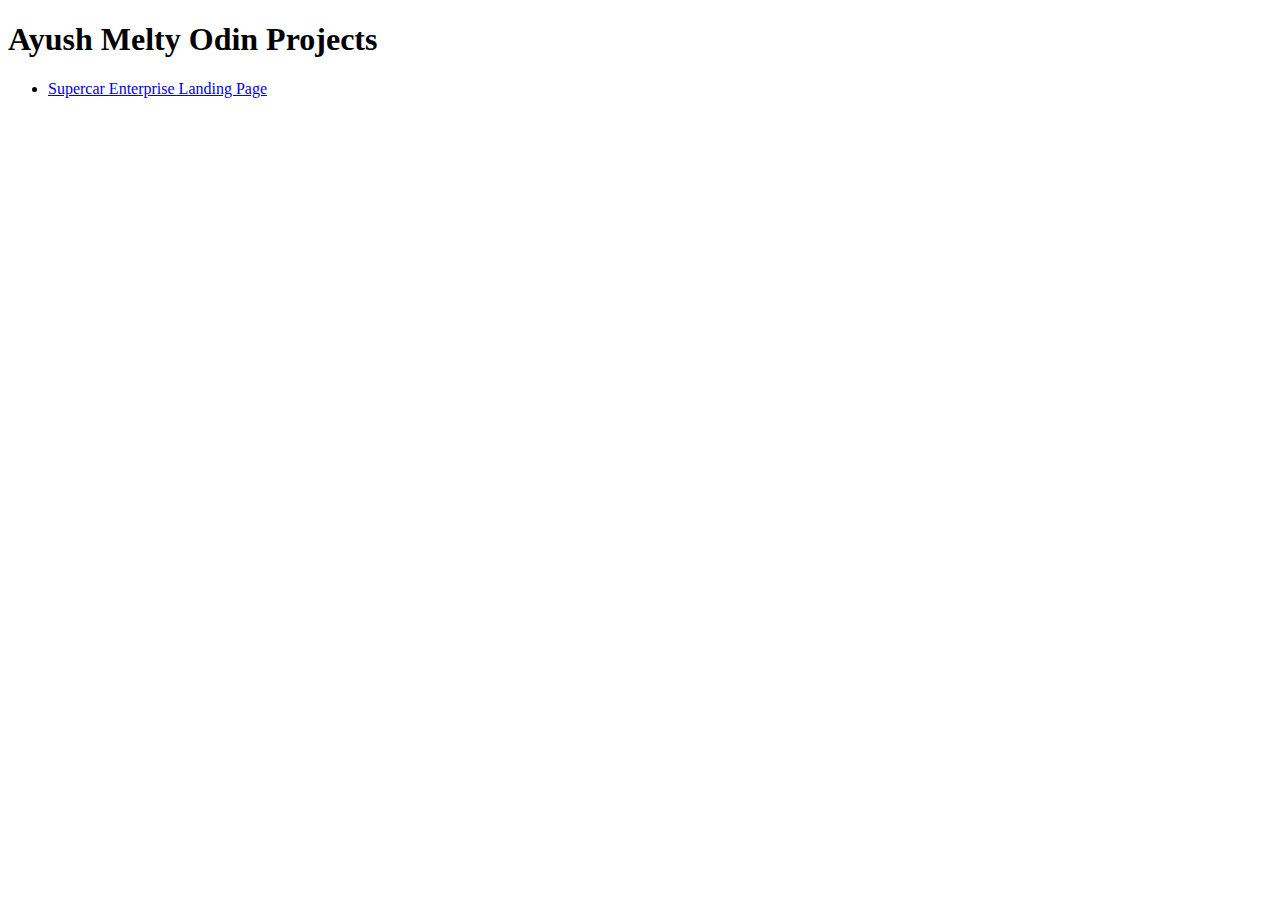
<file: index.html>
<!DOCTYPE html>
<html lang="en">
<head>
    <meta charset="UTF-8">
    <meta name="viewport" content="width=device-width, initial-scale=1.0">
    <title>OdinProjects</title>
</head>
<body>
    <h1>Ayush Melty Odin Projects</h1>
    <ul>
        <li><a href="/OdinProjects/landingpage">Supercar Enterprise Landing Page</a></li>
    </ul>
    
</body>
</html>
</file>
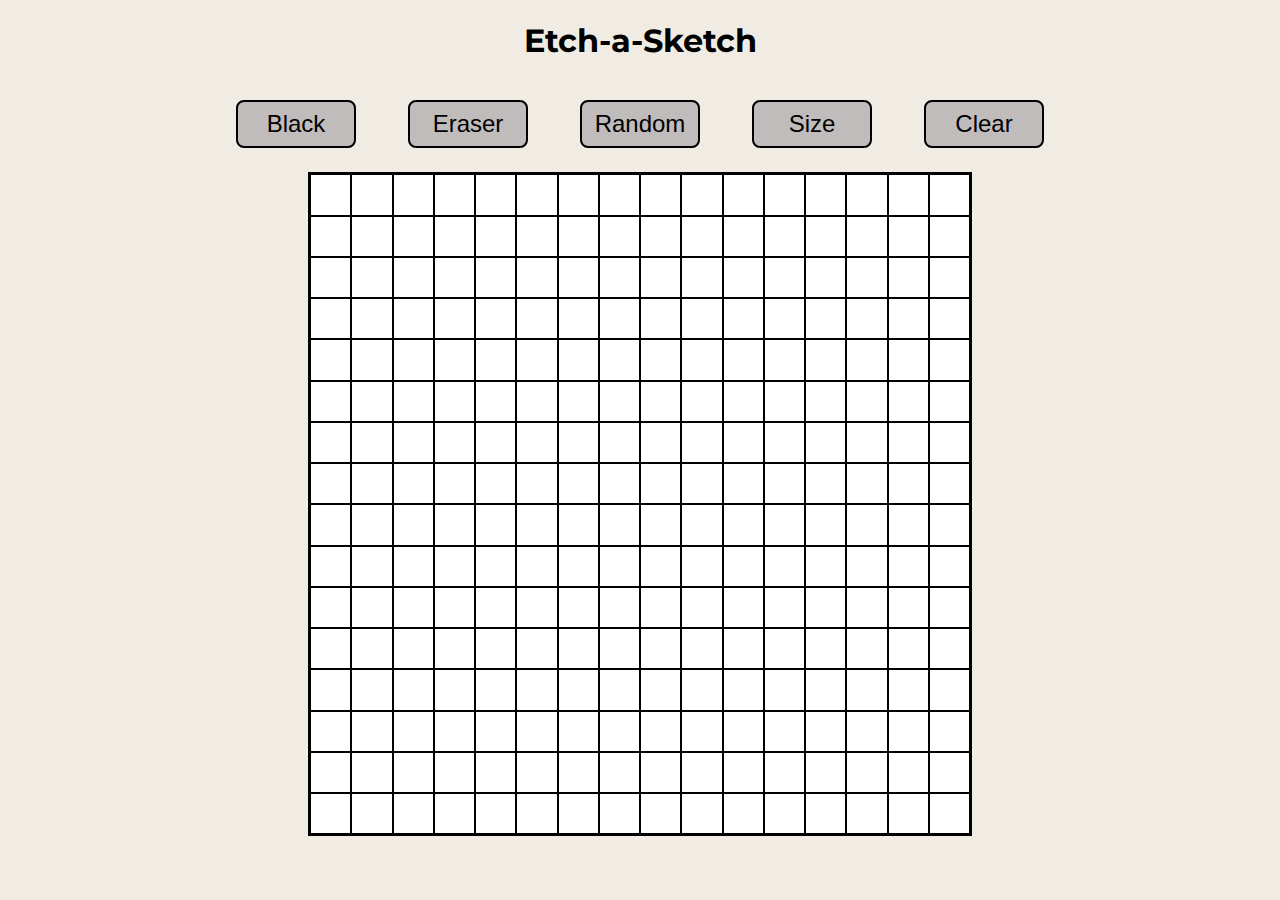
<file: etchasketch/index.html>
<!DOCTYPE html>
<html lang="en">
<head>
    <meta charset="UTF-8">
    <meta name="viewport" content="width=device-width, initial-scale=1.0">
    <title>Etch-A-Sketch</title>
    <link rel="preconnect" href="https://fonts.googleapis.com">
    <link rel="preconnect" href="https://fonts.gstatic.com" crossorigin>
    <link href="https://fonts.googleapis.com/css2?family=Montserrat:ital,wght@0,100..900;1,100..900&display=swap" rel="stylesheet">
    <link rel="stylesheet" href="style.css">
</head>
<body>
    <h1>Etch-a-Sketch</h1>
        <button id="black">Black</button>
        <button id="eraser">Eraser</button>
        <button id="random">Random</button>
        <button id="size">Size</button>
        <button id="clear">Clear</button>
    
    <div class="container">
    </div>

    <script src="script.js"></script>
</body>
</html>
</file>
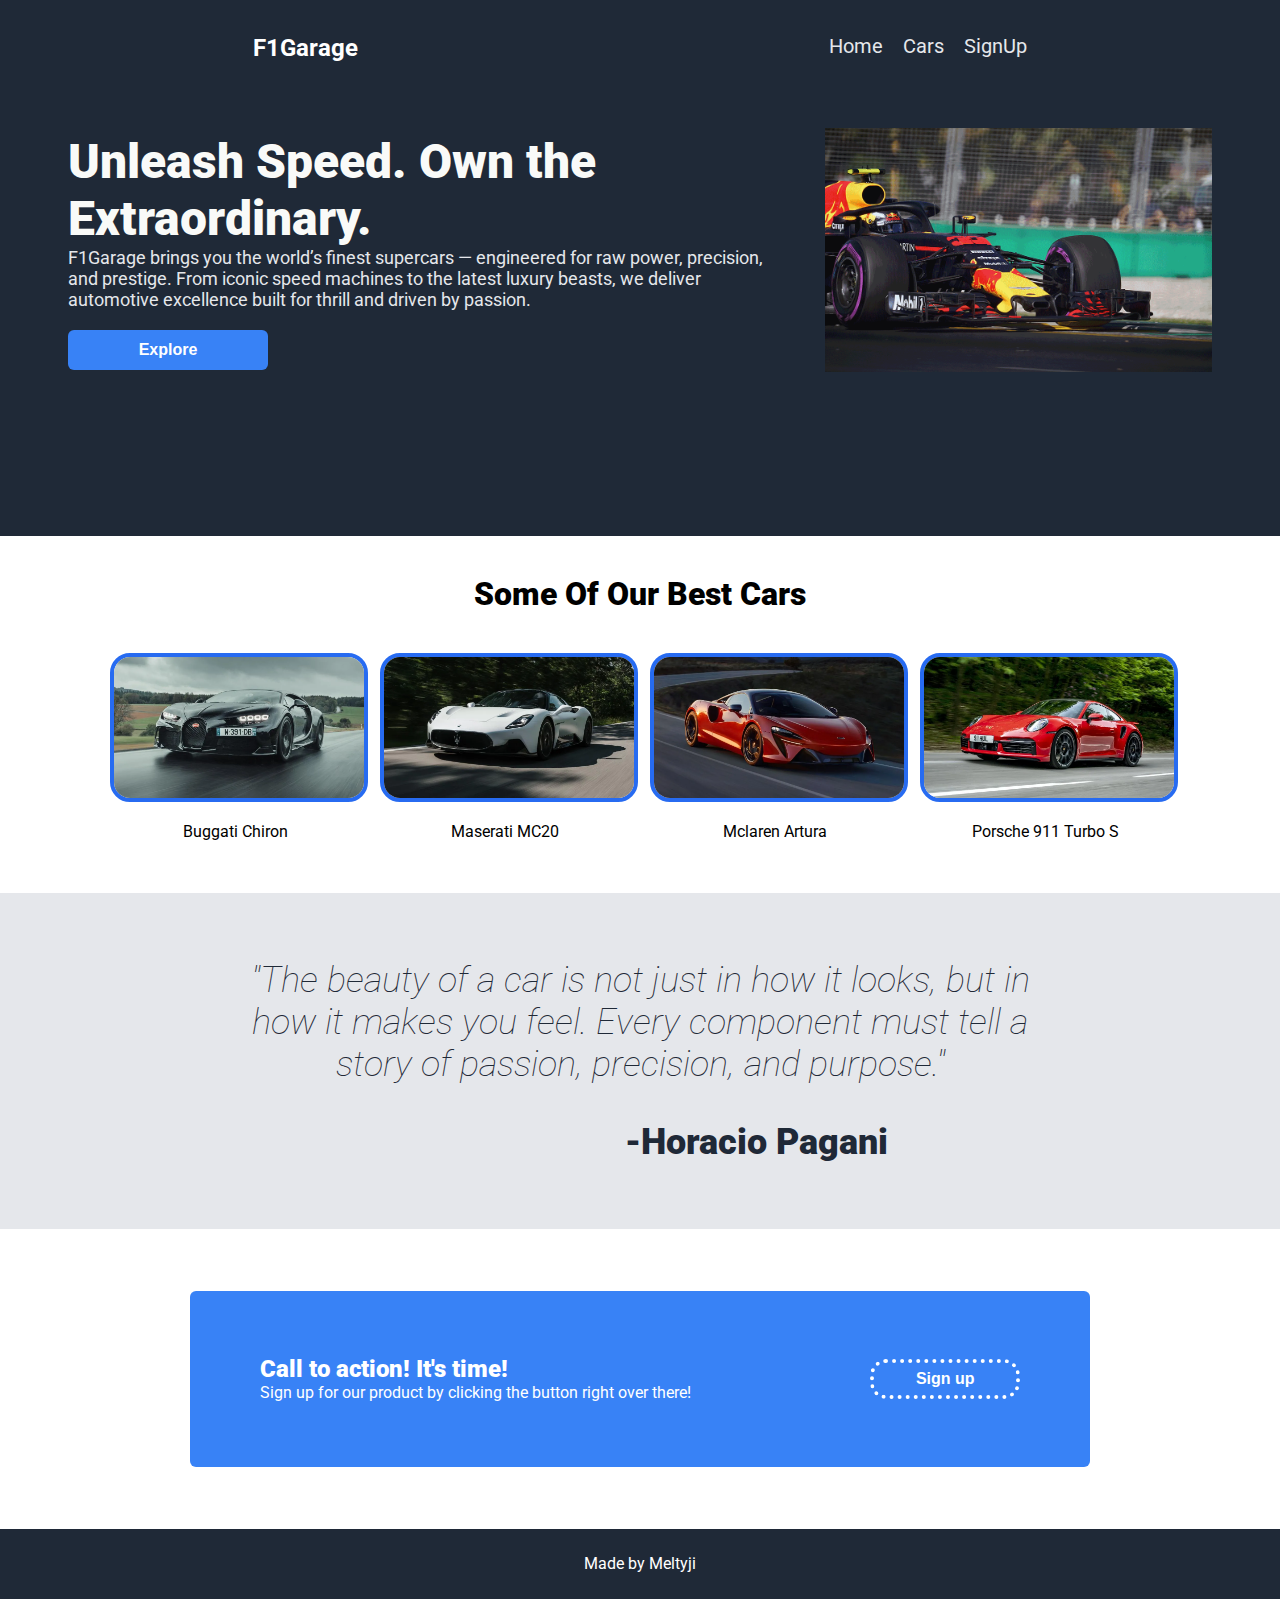
<file: landingpage/index.html>
<!DOCTYPE html>
<html lang="en">
<head>
    <meta charset="UTF-8">
    <meta name="viewport" content="width=device-width, initial-scale=1.0">
    <title>SuperCars</title>
    <link href="https://fonts.googleapis.com/css2?family=Roboto&display=swap" rel="stylesheet">
    <link rel="stylesheet" href="style.css">
</head>
<body>
    <div class="header">
        <div class="nav">
            <div class="left">
                <ul>
                    <li><a href="#">F1Garage</a></li>                    
                </ul>
            </div>
            <div class="right">
                <ul>
                    <li><a href="#">Home</a></li>
                    <li><a href="#">Cars</a></li>
                    <li><a href="#">SignUp</a></li>
                   
                </ul>
            </div>
        </div>
        <div class="content">
            <div class="leftcontent">
                <h1>Unleash Speed. Own the Extraordinary.</h1>
                <p>F1Garage brings you the world’s finest supercars — engineered for raw power, precision, and prestige. From iconic speed machines to the latest luxury beasts, we deliver automotive excellence built for thrill and driven by passion.</p>
                <button class="blue-button">Explore</button>
            </div>
            <div class="rightcontent">
                <img src="images/hero.gif" alt="dispaly of f1 cars" class="hero-img">
            </div>
        </div>

        
    </div>
    <div class="container">
        <div class="prodsec">
            <h1>Some Of Our Best Cars</h1>
            <div class="prod">
                <div class="prodcard">
                    <div class="car">
                        <img src="images/buggati.webp" alt="buggati">
                        
                    </div>
                    <p>Buggati Chiron</p>
                    
                </div>
                <div class="prodcard">
                    <div class="car">
                        <img src="images/maserati.webp" alt="buggati">
                        
                    </div>
                    <p>Maserati MC20</p>
                    
                </div>
                <div class="prodcard">
                    <div class="car">
                        <img src="images/mclaren.webp" alt="buggati">
                        
                    </div>
                    <p>Mclaren Artura</p>
                    
                </div>
                <div class="prodcard">
                    <div class="car">
                        <img src="images/porsche.webp" alt="buggati">
                        
                    </div>
                    <p>Porsche 911 Turbo S</p>
                    
                </div>
            </div>
            
        </div>
        <div class="qsec">
            <p class="quote">"The beauty of a car is not just in how it looks, but in how it makes you feel. Every component must tell a story of passion, precision, and purpose."</p>
            <p class="speaker">-Horacio Pagani</p>
        </div>
        <div class="signupsec">
            <div class="singupcontainer">
                <div class="lefttext">
                    <p class="upper">Call to action! It's time!</p>
                    <p class="lower">Sign up for our product by clicking the button right over there!</p>
                </div>
                <div class="righttext">
                    <button class="signupbutton">Sign up</button>
                </div>
            </div>
        </div>
    </div>
    <div class="footer">Made by Meltyji</div>
    
</body>
</html>
</file>
<file: etchasketch/style.css>
body{
    background-color: rgb(240, 235, 227);
    font-family: "Montserrat", sans-serif;
    text-align: center;
    /* padding: 16px; */
}
h1{
    font-size: 32px;
    margin-bottom: 16px;
}
button{
    background-color: rgb(192, 188, 188);
    font-size: 24px;
    height: 48px;
    width: 120px;
    border: 2px solid black;
    border-radius: 8px;
    cursor: pointer;
    margin: 24px;
    transition: background-color 0.3s;
    
    
}
button:hover{
    background-color: rgb(255, 255, 255);
}
.container{
    width: 660px;
    height: 660px;
    border: 2px solid black;
    margin: 0 auto;
    display: flex;
    flex-direction: column;
    /* background-color: white; */
}
.row{
    display: flex;
    flex: 1;
}
.cell{
    flex: 1;
    border: 0.5px solid black;
    background-color: white;
    transition: background-color 0.3s;
}
</file>
<file: landingpage/style.css>
body{
    display: flex;
    flex-direction: column;
    justify-content: center;
    padding: 0;
    margin: 0;
    font-family: 'Roboto', sans-serif;
}
.container{
    flex: 1;
    /* background-color: aqua; */
}
.header{
    background-color: #1f2937;
    height: 500px;
    padding:18px;
    /* flex: 1; */
}

.footer{
    height: 70px;
    background-color: #1f2937;
    color: white;
    display: flex;
    justify-content: center;
    align-items: center;
    /* font-style: italic; */
}
.nav{
    display: flex;
    justify-content: space-around;
    align-items: flex-start;
}
.left a{
    color: white;
    text-decoration: none;
    font-size: 24px;
    font-weight: bold;
    /* padding: 10px 20px; */
}
.right a{
    color: #e5e7eb;
    text-decoration: none;
    font-size: 20px;
    font-weight: light;

}
ul{
    display: flex;
    list-style: none;
    padding: 0;
    gap: 20px;
}
.blue-button{
    background-color: #3882f6;
    color: white;
    border-radius: 6px;
    border: none;
    font-size: 16px;
    cursor: pointer;
    width: 200px;
    height: 40px;
    font-weight: 600;
}
.leftcontent h1{
    color:#f9faf8;
    font-size: 48px;
    font-weight: 900;
    margin: 0px;
}
.leftcontent p{
    color: #e5e7eb;
    font-size: 18px;
    margin-top:0px;
    margin-bottom: 20px;
    
}

.content{
    display:flex;
    align-items: center;
    gap: 32px;
    justify-content: space-between;
    padding: 50px;
}

.hero-img{
    width: 100%;
    object-fit: cover;
    
}
.prodsec{
    text-align: center;
    background-color: white;
    padding: 18px;
}
.prodsec h1{
    font-size: 32px;
    font-weight: 900;
    /* margin: 0px; */
}
.prod{
    display: flex;
    justify-content: center;
    padding: 18px;
    gap: 20px;
}
.car{
    /* border: 4px solid #276bf1; */
    border-radius: 20px;
    width: 250px;
}
.car img{
    width: 100%;
    border-radius: 20px;
    object-fit: cover;
    border: 4px solid #276bf1;
}
.qsec{
    background-color: #e5e7eb;
    display: flex;
    flex-direction: column;
    justify-content: center;
    align-items: flex-end;
    font-size: 36px;
    padding: 18px 42px;
    color: #1f2937;
    height: 300px;
}
.qsec .quote{
    font-style: italic;
    font-weight: lighter;
    align-self: center;
    text-align: center;
    max-width: 800px;
}
.qsec .speaker{
    font-weight: 900;
    /* font-size: 24px; */
    margin-right: 350px;
    margin-top: 0px;
}
.signupsec{
    background-color: white;
    height: 300px;
    display: flex;
    justify-content: center;
    align-items: center;
}
.singupcontainer{
    background-color: #3882f6;
    border-radius: 6px;
    display: flex;
    justify-content: space-around;
    align-items: center;
    gap: 40px;
    height: 176px;
    width: 900px;
}
.signupbutton{
    background-color: #3882f6;
    color: white;
    border-radius: 16px;
    border: 4px dotted white;
    font-size: 16px;
    cursor: pointer;
    width: 150px;
    height: 40px;
    font-weight: 600;
}
.lefttext .upper{
    padding: 0px;
    margin: 0px;
    color: white;
    font-weight: 900;
    font-size: 24px;

}
.lower{
    padding: 0px;
    margin: 0px;
    color: white;
    /* font-weight: lighter; */
}
</file>
